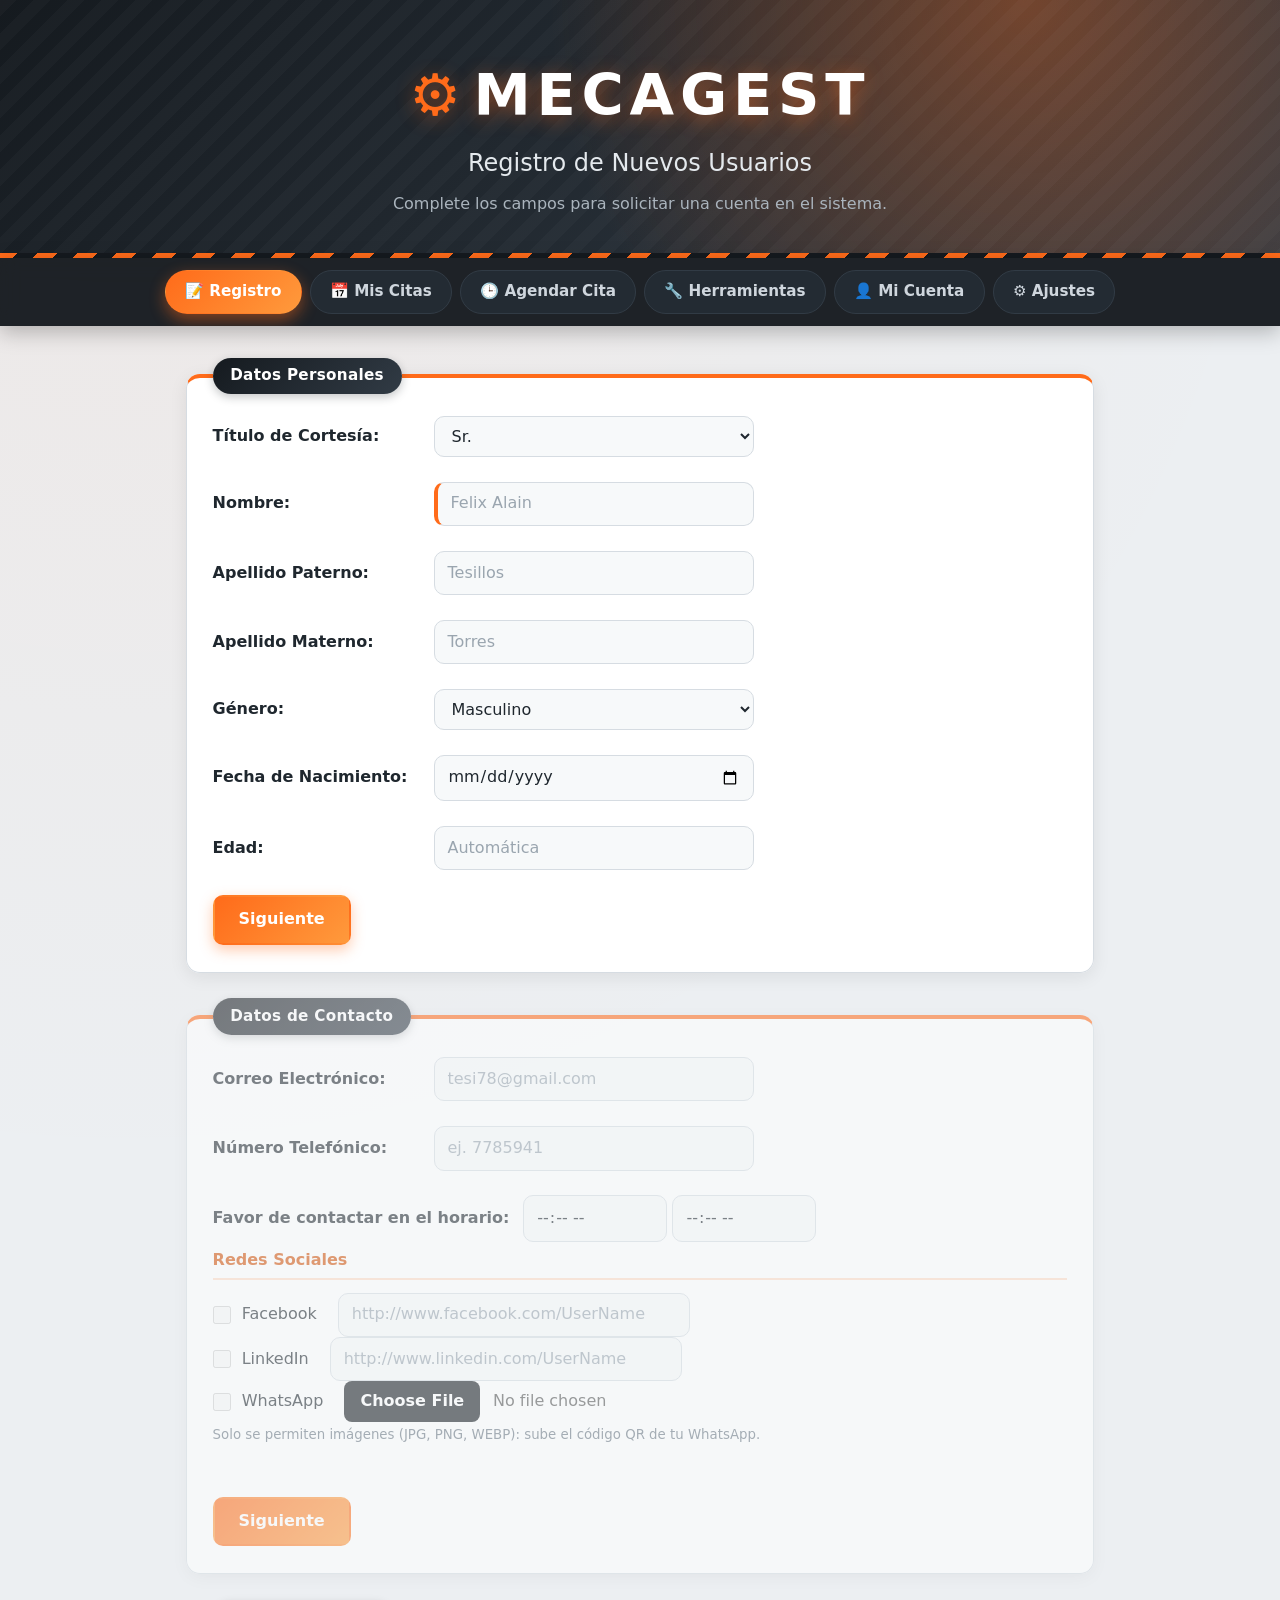
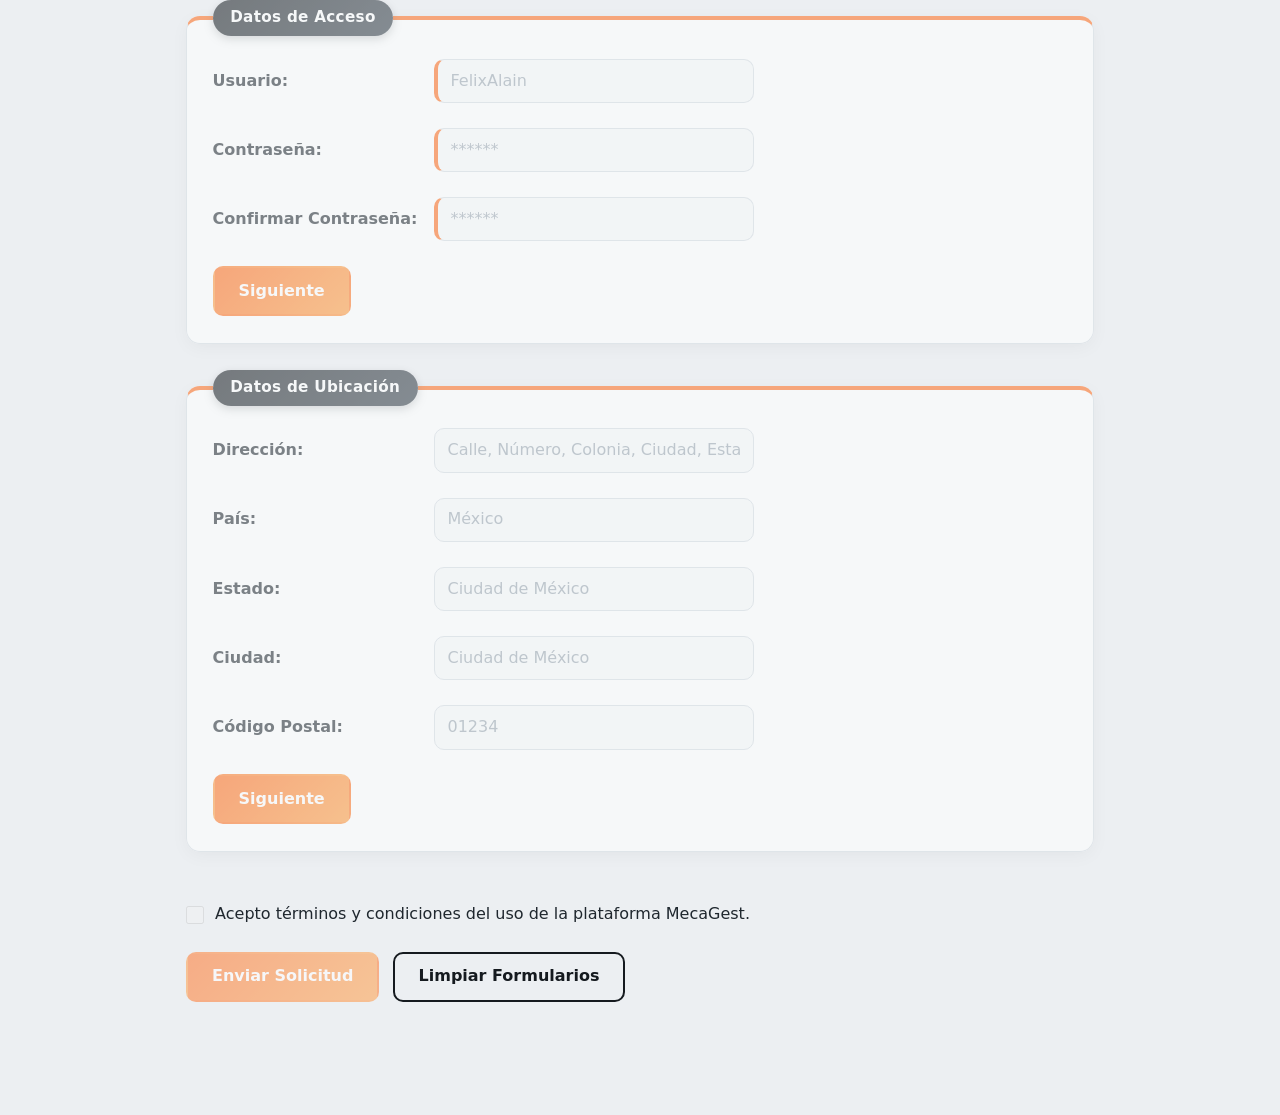
<file: index.html>
<!DOCTYPE html>
<html lang="es">
<head>
    <meta charset="UTF-8">
    <meta name="viewport" content="width=device-width, initial-scale=1.0">
    <title>Felix Alain Tesillos Torres | Portafolio</title>
    <!-- Redirige a registrohorarios.html dentro de la carpeta "Practica04" -->
    <meta http-equiv="refresh" content="0; url=Practica04/registrohorarios.html">
</head>
<body>
    <p>Redirigiendo al portafolio… Si no ocurre automáticamente, haz clic aquí:
        <a href="Practica04/registrohorarios.html">Ir al portafolio</a>
    </p>
</body>
</html>
</file>
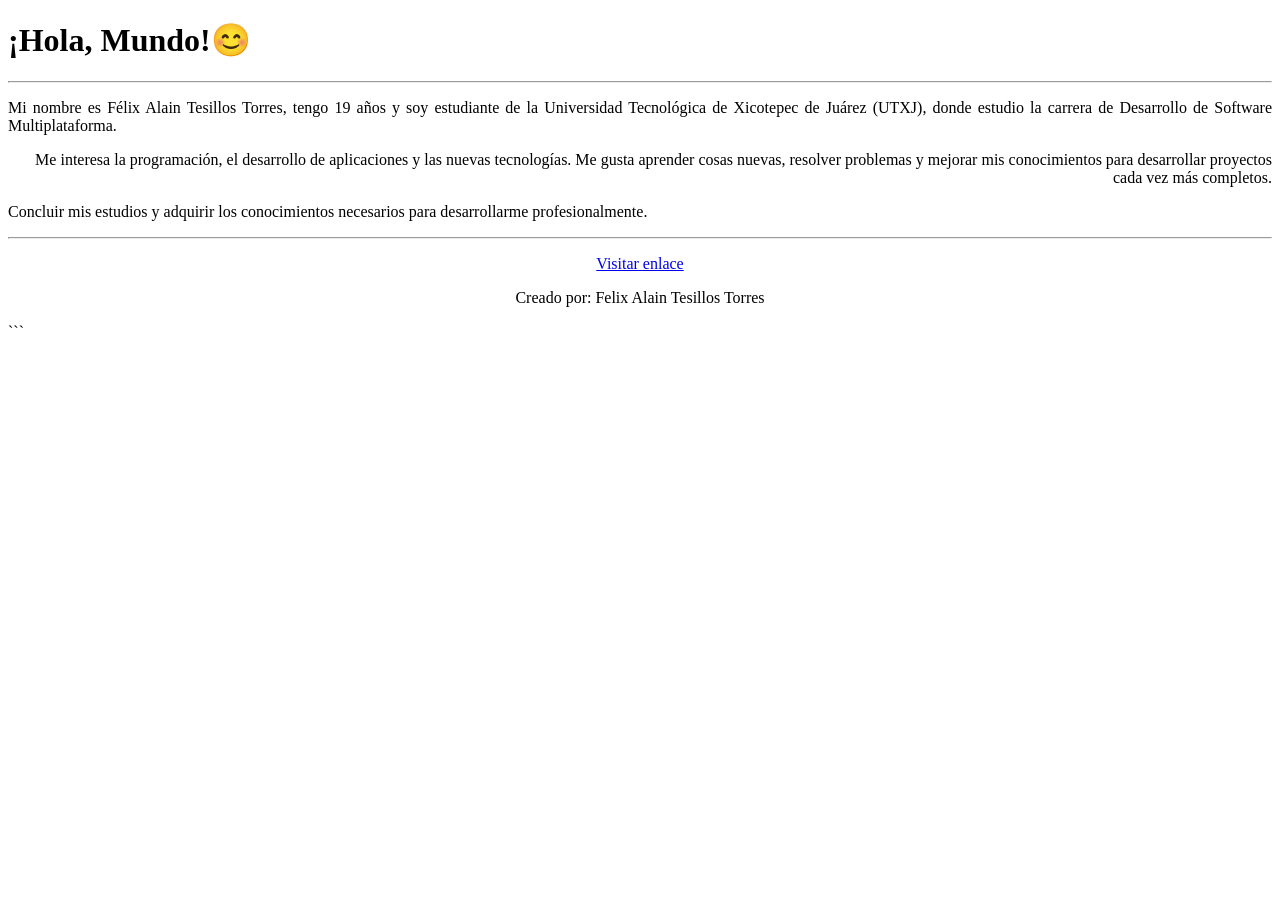
<file: Practica02/HelloWorld.html>
<!DOCTYPE html>
<html lang="es_MX">
<head>
    <meta charset="UTF-8">
    <meta name="viewport" content="width=device-width, initial-scale=1.0">
    <title>Mi primer pagina web</title>
    <link rel="icon" type="image/x-icon" href="superheroe.png">
</head>

<body>

    <h1>¡Hola, Mundo!😊</h1>

    <!-- Línea divisora superior -->
    <hr>

    <p style="text-align: justify;">
       Mi nombre es Félix Alain Tesillos Torres, tengo 19 años y soy estudiante de la Universidad Tecnológica de Xicotepec de Juárez (UTXJ), donde estudio la carrera de Desarrollo de Software Multiplataforma.
    </p>

    <p style="text-align: right;">
       Me interesa la programación, el desarrollo de aplicaciones y las nuevas tecnologías. Me gusta aprender cosas nuevas, resolver problemas y mejorar mis conocimientos para desarrollar proyectos cada vez más completos.
    </p>

    <p style="text-align: justify;">
       Concluir mis estudios y adquirir los conocimientos necesarios para desarrollarme profesionalmente.
    </p>

    <!-- Línea divisora inferior -->
    <hr>

    <footer style="text-align: center;">
        <p>
            <a href="https://github.com/Alainn-te/Practicas_Aplicaciones_Web_251009">
                Visitar enlace
            </a>
        </p>

        <p>Creado por: Felix Alain Tesillos Torres</p>
    </footer>

</body>
</html>
```
</file>
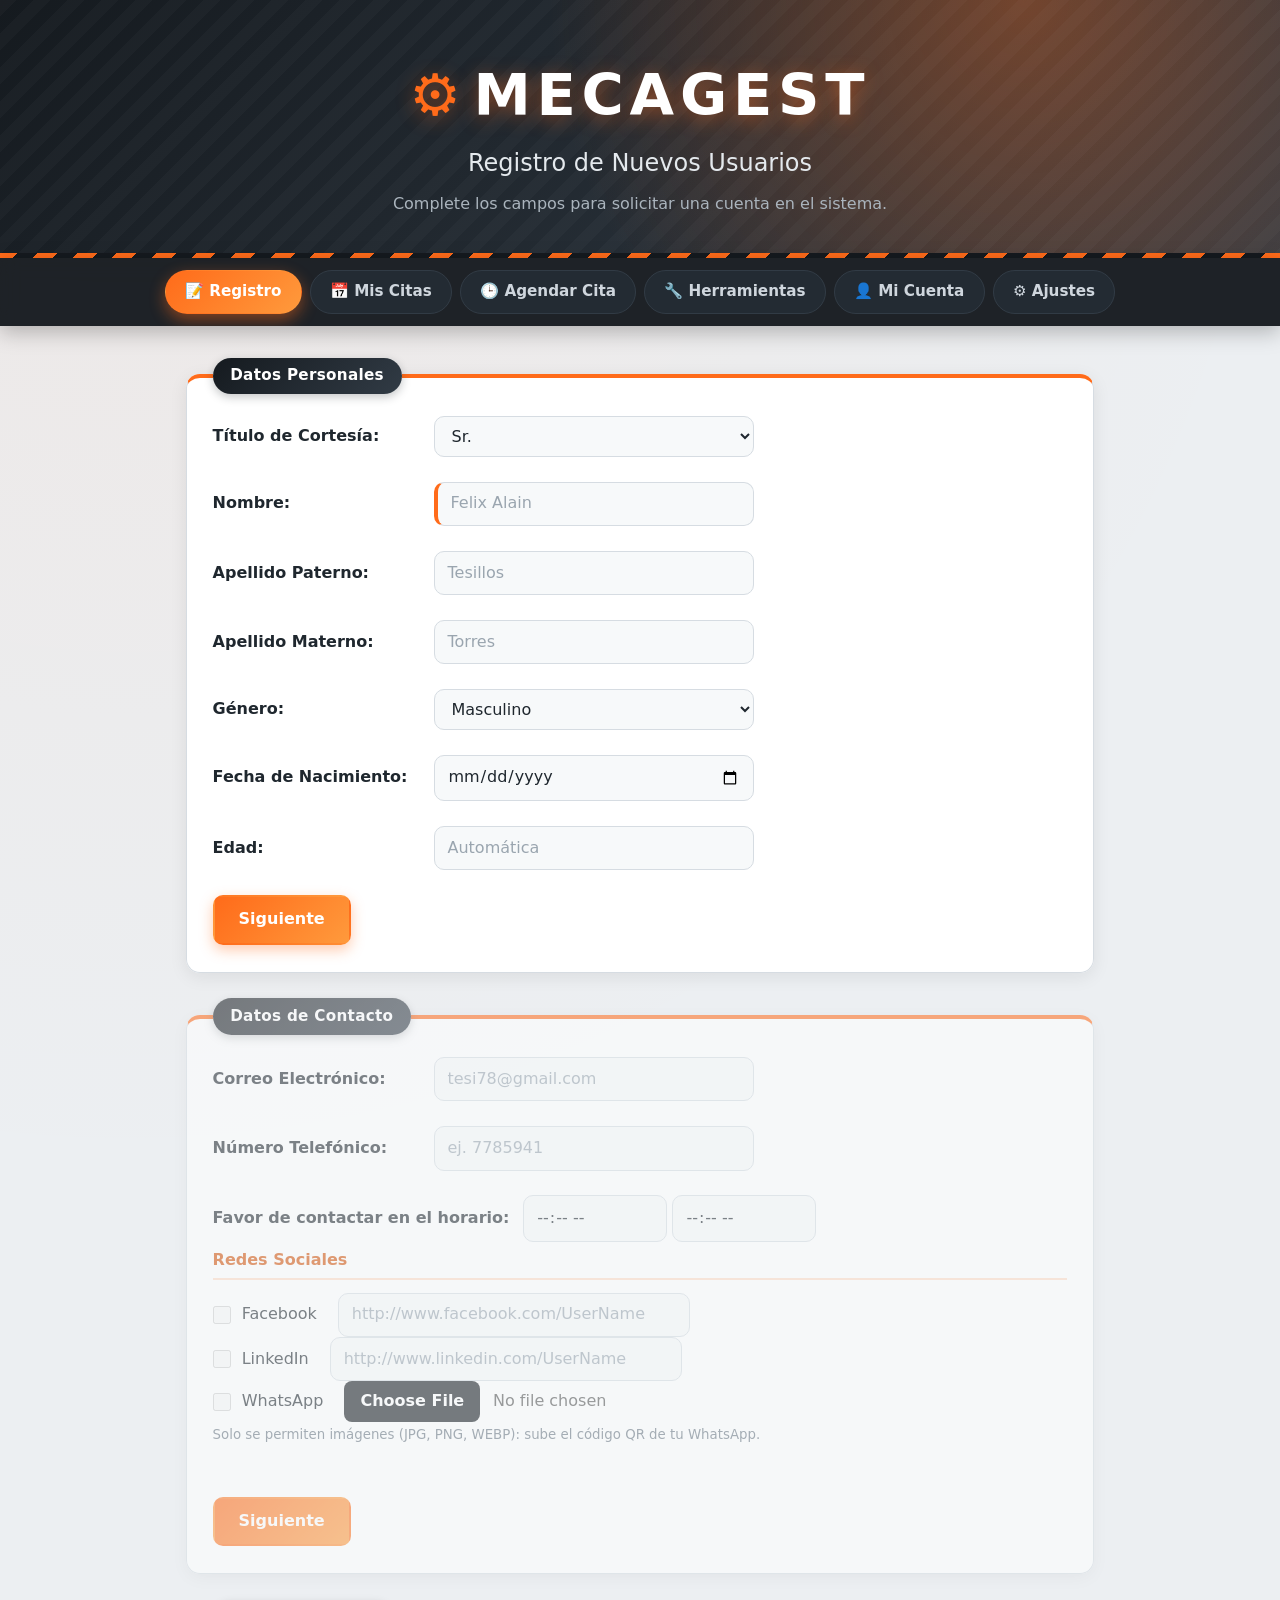
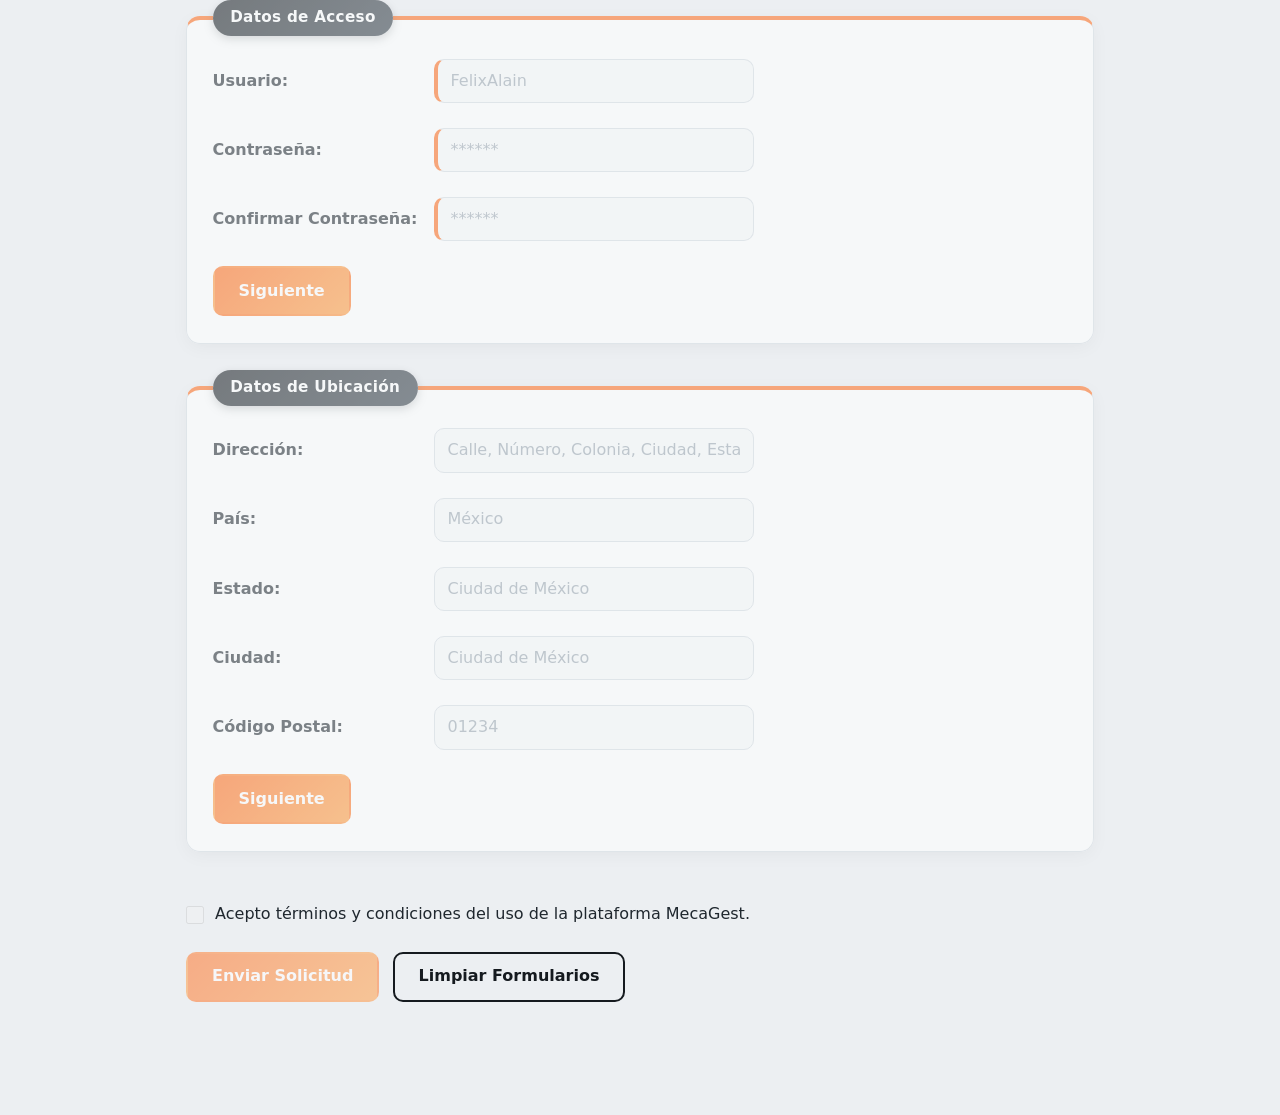
<file: Practica04/registrohorarios.html>
<!DOCTYPE html>
<html lang="es">
<head>
    <meta charset="UTF-8">
    <meta name="viewport" content="width=device-width, initial-scale=1.0">
    <title>MecaGest: Formulario de Registro de Nuevos Usuarios</title>
    <link rel="stylesheet" href="styless/stylemeca.css">
    <script src="domicilios.js" defer></script>
    <script src="registroscript.js" defer>
     </script>
</head>
<body>

    <!-- Controles del menú (solo CSS, sin JavaScript) -->
    <input type="radio" name="menu" id="tab-registro" class="tab-radio" checked>
    <input type="radio" name="menu" id="tab-citas" class="tab-radio">
    <input type="radio" name="menu" id="tab-agendar" class="tab-radio">
    <input type="radio" name="menu" id="tab-herramientas" class="tab-radio">
    <input type="radio" name="menu" id="tab-cuenta" class="tab-radio">
    <input type="radio" name="menu" id="tab-ajustes" class="tab-radio">

    <header>
        <h1>MecaGest</h1>
        <h2>Registro de Nuevos Usuarios</h2>
        <p>Complete los campos para solicitar una cuenta en el sistema.</p>
    </header>

    <nav class="menu" aria-label="Menú principal">
        <div class="menu-inner">
            <label for="tab-registro" class="menu-btn">📝 Registro</label>
            <label for="tab-citas" class="menu-btn">📅 Mis Citas</label>
            <label for="tab-agendar" class="menu-btn">🕒 Agendar Cita</label>
            <label for="tab-herramientas" class="menu-btn">🔧 Herramientas</label>
            <label for="tab-cuenta" class="menu-btn">👤 Mi Cuenta</label>
            <label for="tab-ajustes" class="menu-btn">⚙️ Ajustes</label>
        </div>
    </nav>

    <main>
        <form action="" method="post" id="registro" class="panel">
            <fieldset>
                <legend>Datos Personales</legend>
                <label for="tituloCortesia">Título de Cortesía:</label>
                <select id="tituloCortesia">
                    <option>Sr.</option>
                    <option>Sra.</option>
                    <option>Stra.</option>
                    <option>Ing.</option>
                    <option>Lic.</option>
                    <option>Mtr.</option>
                    <option>Ninguno de los anteriores</option>
                </select>
                <br>
                <br>
                <label for="nombre">Nombre:</label>
                <input type="text" id="nombre" placeholder="Felix Alain" required>
                <br>
                <br>
                <label for="apPaterno">Apellido Paterno:</label>
                <input type="text" id="apPaterno" placeholder="Tesillos">
                <br>
                <br>
            <label for="apMaterno">Apellido Materno:</label>
            <input type="text" id="apMaterno" placeholder="Torres">
            <br>
            <br>
            <label for="genero">Género:</label>
            <select id="genero">
                <option value="M">Masculino</option>
                <option value="F">Femenino</option>
                <option value="X">Prefiero no decirlo</option>
            </select>
            <br>
            <br>
            <label for="fechaNacimiento">Fecha de Nacimiento:</label>
            <input type="date" id="fechaNacimiento">
            <br>
            <br>
            <label for="edad">Edad:</label>
            <input type="text" id="edad" placeholder="Automática" readonly>
            <br>
            <br>
            <button type="button" id="btnSiguiente1" class="btn-siguiente">Siguiente</button>
            </fieldset>

            <fieldset>
                <legend>Datos de Contacto</legend>
                <label for="email">Correo Electrónico:</label>
                <input type="email" id="email" placeholder="tesi78@gmail.com">
                <br>
                <br>
                <label for="numeroTelefonico">Número Telefónico:</label>
                <input type="tel" id="numeroTelefonico" placeholder="ej. 7785941">
                <br>
                <br>
                <label for="horarioContactoInicio">Favor de contactar en el horario:</label>
                <input type="time" id="horarioContactoInicio" placeholder="09:00">
                <input type="time" id="horarioContactoFin" placeholder="18:00">
                <br>      
                <h4> Redes Sociales </h4>
                <input type="checkbox" id="chkFacebook">
                <label for="chkFacebook">Facebook</label>
                <input type="url" id="urlFacebook" placeholder="http://www.facebook.com/UserName">
                <br>
                <input type="checkbox" id="chkLinkedin">
                <label for="chkLinkedin">LinkedIn</label>
                <input type="url" id="urlLinkedin" placeholder="http://www.linkedin.com/UserName">
                <br>
                <input type="checkbox" id="chkWhatsapp">
                <label for="chkWhatsapp">WhatsApp</label>
                <input type="file" id="qrWhatsapp" accept="image/*">
                <br>
                <small id="ayudaQrWhatsapp">Solo se permiten imágenes (JPG, PNG, WEBP): sube el código QR de tu WhatsApp.</small>
                <br>
                <img id="previewQrWhatsapp" alt="Vista previa del código QR de WhatsApp" hidden>
            <br>
            <br>
            <button type="button" id="btnSiguiente2" class="btn-siguiente">Siguiente</button>
            </fieldset>

            <fieldset>
                <legend>Datos de Acceso</legend>
                <label for="usuario">Usuario:</label>
                <input type="text" id="usuario" placeholder="FelixAlain" required>
                <br>
                <br>
                <label for="contraseña">Contraseña:</label>
                <input type="password" id="contraseña" placeholder="******" required>
                <br>
                <br>
                <label for="confirmarContraseña">Confirmar Contraseña:</label>
                <input type="password" id="confirmarContraseña" placeholder="******" required>
            <br>
            <br>
            <button type="button" id="btnSiguiente3" class="btn-siguiente">Siguiente</button>
            </fieldset>

            <fieldset>
                <legend>Datos de Ubicación</legend>
                <label for="direccion">Dirección:</label>
                <input type="text" id="direccion" placeholder="Calle, Número, Colonia, Ciudad, Estado, Código Postal">
                <br>
                <br>
                <label for="pais">País:</label>
                <input type="text" id="pais" placeholder="México">
                <br>
                <br>
                <label for="estado">Estado:</label>
                <input type="text" id="estado" placeholder="Ciudad de México">
                <br>
                <br>
                <label for="ciudad">Ciudad:</label>
                <input type="text" id="ciudad" placeholder="Ciudad de México">
                <br>
                <br>
                <label for="codigoPostal">Código Postal:</label>
                <input type="text" id="codigoPostal" placeholder="01234">
            <br>
            <br>
            <button type="button" id="btnSiguiente4" class="btn-siguiente">Siguiente</button>
            </fieldset>
            <br>
            <input type="checkbox" value="validado"> Acepto términos y condiciones del uso de la plataforma MecaGest.
            <br>
            <br>
            <input type="submit" value="Enviar Solicitud">
            <input type="reset" value="Limpiar Formularios">
        

        </form>


        <br>
        <br>
        <form> <!--Elementos que usaremos mas adelante-->

        <div id="citas" class="panel">
<fieldset>
    <legend>Visualización de Citas:</legend>
    
    <div style="margin-bottom: 10px;">
        <label for="mesCitas">Por favor elige un mes:</label>
        <input type="month" id="mesCitas">
    </div>

    <div style="margin-bottom: 10px;">
        <label for="semanaCitas">O por favor elige una semana:</label>
        <input type="week" id="semanaCitas">
    </div>

    <button id="verCitas">Ver Citas</button>
</fieldset>
                <br>
                <br>
                <h4>Las citas programadas para el mes elegido son:</h4>
                <br>
                <br>
                <table style="border: 1px solid black">
                    <tr>
                        <th style="border: 1px solid black">No.</th>
                        <th style="border: 1px solid black">Nombre</th>
                        <th style="border: 1px solid black">Descripción</th>
                        <th style="border: 1px solid black">Fecha Programada</th>
                        <th style="border: 1px solid black">Estatus Actual</th>
                    </tr>

                    <tr>
                        <td style="border: 1px solid black">1.</td>
                        <td style="border: 1px solid black">Cita de entrega de unidad reparada con el cliente: Mauricio Mejía, Unidad: Volkswagen, Jetta 2020</td>
                        <td style="border: 1px solid black">Se realizó un cambio de bujías, la unidad esta lista para entrega.</td>
                        <td style="border: 1px solid black">10 de Octubre de 2026</td>
                        <td style="border: 1px solid black">Atendida</td>
                    </tr>

                    <tr>
                        <td style="border: 1px solid black">2.</td>
                        <td style="border: 1px solid black">Cita de valoración con el cliente: Felix Alain, Unidad: Renault, Duster 2014</td>
                        <td style="border: 1px solid black">El cliente solicita una revisión del cuerpo de acelaración de la unidad para posible mantenimiento correctivo.</td>
                        <td style="border: 1px solid black">26 de Octubre de 2026</td>
                        <td style="border: 1px solid black">Programada</td>
                    </tr>

                    <tr>
                        <td style="border: 1px solid black">3.</td>
                        <td style="border: 1px solid black">Cita de revisión con el cliente: Mauricio Mejía, Unidad: Volkswagen, Jetta 2020</td>
                        <td style="border: 1px solid black">A la unidad se le hicieron cambios de bujías, pero el cliente reporta un sonido extraño.</td>
                        <td style="border: 1px solid black">17 de Octubre de 2026</td>
                        <td style="border: 1px solid black">Programada</td>
                    </tr>

                    <tr>
                        <td style="border: 1px solid black">4.</td>
                        <td style="border: 1px solid black">Cita de valoración con la cliente: Alejandra Romero, Unidad: Toyota, Hilux 2012</td>
                        <td style="border: 1px solid black">El cliente solicita una revisión del cuerpo de acelaración de la unidad para posible mantenimiento correctivo.</td>
                        <td style="border: 1px solid black">16 de Octubre de 2026</td>
                        <td style="border: 1px solid black">Cancelada</td>
                    </tr>

                    <tr>
                        <td style="border: 1px solid black">5.</td>
                        <td style="border: 1px solid black">Cita de valoración con la cliente: Alejandra Romero, Unidad: Toyota, Hilux 2012</td>
                        <td style="border: 1px solid black">El cliente solicita una revisión del cuerpo de acelaración de la unidad para posible mantenimiento correctivo.</td>
                        <td style="border: 1px solid black">20 de Octubre de 2026</td>
                        <td style="border: 1px solid black">Reprogramada</td>
                    </tr>
                </table>
            </fieldset>
        </div>

        <div id="ajustes" class="panel">
            <fieldset>
    <legend>Configuraciones de la interfaz y sonido:</legend>
    
    <label for="fontColor">Color de fuente:</label>
    <input type="color" id="fontColor">
    <br>
    <br>
    <label for="backgroundColor">Color de fondo:</label>
    <input type="color" id="backgroundColor" value="#cccccc">
    <br>
    <br>
    <label for="volumenControl">Volumen de sonido:</label>
    <input type="range" id="volumenControl" min="0" max="100" value="50">
    <button type="button" id="btnSilenciar">Silenciar</button>
</fieldset>
        </div>

        <div id="cuenta" class="panel">
            <fieldset>
              <legend>Configuracion de mi cuenta/perfil: </legend>
              <label for="userPhoto">Foto de perfil:</label>
              <input type="file" id="userPhoto" accept="image/*">
             
              <br>
              <input type="hidden" id="userId" value="251009">
              <br>
               <input type="image" id="userPhotoPreview" src="assets/images/next.gif" style="height: 70px; width: 100px;">
            </fieldset>
            <fieldset>
              <legend> Datos fiscales:</legend>
              <label for="rfc">Registro Federal de Contribuyentes (RFC):</label>
              <input type="text" id="rfc" maxlength="13" placeholder="RaHL000000X">
              <br>
              <label for="fiscalSituacion">Constancia de situacion fiscal: </label>
              <input type="file" id="fiscalSituacion" accept=".pdf">
              <input type="hidden" id="userID" value="251009">

            </fieldset>
        </div>

        <div id="agendar" class="panel">
       <fieldset>
             <legend>Solicitud de cita: </legend>
             <label for="dateAppoiment">Fecha de la cita:</label>
             <input type="datetime-local" id="dateAppoiment">
             <br>
             <label for="locations">Elige la sucursal: </label>
             <input list="locationsList" id="locations" placeholder="Busca tu sucursal preferida..">
             <datalist id="locationsList">
                <option>Xicotepec, Centro</option>
                <option>Xicotepec, Tabacal</option>
                <option>San isidro , Tierra Negra</option>
                <option>Necaxa, Canaditas</option>
                <option>Huauchinango, Petrolera 1</option>
             </datalist>
             <label for="descriptionText">Descripcion de la cita: </label>
             <textarea id="descriptionText"></textarea>
             <br>
             <button type="button" id="btnAgendarCita">Agendar cita</button>
       </fieldset>
        </div>

        <div id="herramientas" class="panel">
      <fieldset>
                <legend>Solicitud de Herramientas para servicio Mecanico: </legend>
                <label for="toolName">Elige la pieza: </label>
                <input type="checkbox" id="chkHerramienta" name="tipoItem" value="herramienta">
        <label for="chkHerramienta">Herramienta</label>
        
        <input type="checkbox" id="chkRefaccion" name="tipoItem" value="refaccion" style="margin-left: 15px;">
        <label for="chkRefaccion">Refacción</label>
                <select id="toolName">
                    <optgroup label="Piezas de Motor">
                        <option value="Bujía">Bujía</option>
                        <option value="filtro_aceite">Filtro de aceite</option>
                        <option value="banda_distribucion">Banda de distribución</option>
                    </optgroup>

                    <optgroup label="Piezas de Transmisión">
                        <option value="disco_embrague">Disco de Embrague</option>
                        <option value="junta_homocinetica">Junta Homocinética</option>
                        <option value="semieje">Semieje de Transmisión</option>
                    </optgroup>

                    <optgroup label="Piezas de Suspension">
                        <option value="amortiguador">Amortiguador</option>
                        <option value="rotula">Rótula de Suspensión</option>
                    </optgroup>

                    <optgroup label="Llaves y Herramientas Especializadas">
                        <option value="llave_combinada">Llave Combinada</option>
                        <option value="llave_torx">Llave Torx</option>
                        <option value="llave_dinamometrica">Llave Dinamometrica</option>
                        <option value="extractor_poleas">Extractor de Poleas</option>
                        <option value="compresor_resortes">Compresor de Resortes</option>
                        <option value="scanner_obd2">Escáner automotriz OBD-II</option>
                    </optgroup>
                </select>
                <label for="toolQuantity">Cantidad: </label>
                <input type="number" id="toolQuantity" min="1" max="10">
                <button id="requestTool">Solicitar Herramienta</button>
                <br>
            </fieldset>
            <table border="1" style="border-collapse: collapse; width: 600px; margin: 0; text-align: center;">
 <thead>
    <tr>
      <th colspan="5">Herramientas para la orden de servicio</th>
    </tr>
    <tr>
      <th>No.</th>
      <th>Herramienta</th>
      <th>Categoría</th>
      <th>Cantidad</th>
      <th>Unidad</th>
    </tr>
 </thead>
 <tbody>
    <tr>
      <td>1</td>
      <td>Llave combinada</td>
      <td>Herramienta manual</td>
      <td>4</td>
      <td>Piezas</td>
    </tr>
    <tr>
      <td>2</td>
      <td>Llave dinamométrica</td>
      <td>Herramienta especializada</td>
      <td>2</td>
      <td>Piezas</td>
    </tr>
    <tr>
      <td>3</td>
      <td>Extractor de poleas</td>
      <td>Herramienta especializada</td>
      <td>1</td>
      <td>Juego</td>
    </tr>
    <tr>
      <td>4</td>
      <td>Llave Torx</td>
      <td>Herramienta manual</td>
      <td>3</td>
      <td>Juegos</td>
    </tr>
 </tbody>
 <tfoot>
    <tr>
      <td colspan="3" style="text-align: right; font-weight: bold;">Total de unidades</td>
      <td>10</td>
      <td>-</td>
    </tr>
 </tfoot>
</table>
        </div>

        </form>
    </main>
    
</body>
</html>
</file>
<file: Practica04/styless/stylemeca.css>
/* ==========================================================
   MecaGest – Estilos (taller mecánico, look profesional)
   Menú por secciones 100% CSS (radio + label), sin JavaScript
   ========================================================== */

:root {
  --dark: #151a1f;
  --dark-2: #232b33;
  --dark-3: #313b45;
  --accent: #ff6b1a;
  --accent-2: #ff9a3c;
  --accent-dark: #d4530a;
  --bg: #eceff2;
  --card: #ffffff;
  --border: #d6dce2;
  --text: #1f272e;
  --muted: #6b7783;
  --radius: 14px;
  --shadow: 0 4px 18px rgba(21, 26, 31, 0.08);
  --shadow-lg: 0 10px 30px rgba(21, 26, 31, 0.15);
}

*,
*::before,
*::after {
  box-sizing: border-box;
}

html {
  scroll-behavior: smooth;
}

body {
  margin: 0;
  font-family: "Segoe UI", system-ui, -apple-system, Roboto, "Helvetica Neue", Arial, sans-serif;
  font-size: 16px;
  line-height: 1.55;
  color: var(--text);
  background:
    radial-gradient(circle at 10% 0%, rgba(255, 107, 26, 0.06), transparent 40%),
    var(--bg);
  min-height: 100vh;
}

/* ---------- Controles ocultos del menú ---------- */
input.tab-radio {
  position: absolute;
  opacity: 0;
  width: 1px;
  height: 1px;
  margin: 0;
  pointer-events: none;
}

/* ---------- Encabezado (hero) ---------- */
header {
  position: relative;
  overflow: hidden;
  text-align: center;
  color: #fff;
  padding: 3.2rem 1rem 2.6rem;
  background:
    repeating-linear-gradient(135deg, rgba(255, 255, 255, 0.025) 0 12px, transparent 12px 24px),
    radial-gradient(circle at 80% 0%, rgba(255, 107, 26, 0.35), transparent 45%),
    linear-gradient(135deg, var(--dark), var(--dark-3));
}

header::after {
  content: "";
  position: absolute;
  left: 0;
  right: 0;
  bottom: 0;
  height: 5px;
  background: repeating-linear-gradient(-45deg, var(--accent) 0 14px, var(--dark) 14px 28px);
}

header h1 {
  margin: 0;
  font-size: clamp(2.2rem, 7vw, 3.6rem);
  font-weight: 800;
  letter-spacing: 0.1em;
  text-transform: uppercase;
  text-shadow: 0 4px 20px rgba(255, 107, 26, 0.45);
}

header h1::before {
  content: "⚙";
  display: inline-block;
  color: var(--accent);
  margin-right: 0.4rem;
}

header h2 {
  margin: 0.3rem 0 0.6rem;
  font-size: clamp(1.1rem, 3vw, 1.5rem);
  font-weight: 400;
  color: #e4e9ed;
}

header p {
  margin: 0;
  color: #aab4bd;
}

/* ---------- Menú de navegación ---------- */
.menu {
  position: sticky;
  top: 0;
  z-index: 50;
  background: rgba(21, 26, 31, 0.96);
  backdrop-filter: blur(8px);
  box-shadow: 0 6px 20px rgba(0, 0, 0, 0.25);
}

.menu-inner {
  display: flex;
  justify-content: center;
  gap: 0.5rem;
  max-width: 1040px;
  margin: 0 auto;
  padding: 0.7rem 1rem;
  overflow-x: auto;
  scrollbar-width: thin;
}

.menu .menu-btn {
  flex: 0 0 auto;
  display: inline-block;
  min-width: 0;
  margin: 0;
  padding: 0.6rem 1.2rem;
  font-size: 0.95rem;
  font-weight: 600;
  color: #cfd6dd;
  background: var(--dark-2);
  border: 1px solid var(--dark-3);
  border-radius: 999px;
  cursor: pointer;
  user-select: none;
  white-space: nowrap;
  transition: transform 0.15s, background 0.2s, color 0.2s, box-shadow 0.2s, border-color 0.2s;
}

.menu .menu-btn:hover {
  color: #fff;
  background: var(--dark-3);
  border-color: var(--accent);
  transform: translateY(-2px);
}

/* Botón activo */
#tab-registro:checked ~ .menu label[for="tab-registro"],
#tab-citas:checked ~ .menu label[for="tab-citas"],
#tab-agendar:checked ~ .menu label[for="tab-agendar"],
#tab-herramientas:checked ~ .menu label[for="tab-herramientas"],
#tab-cuenta:checked ~ .menu label[for="tab-cuenta"],
#tab-ajustes:checked ~ .menu label[for="tab-ajustes"] {
  color: #fff;
  background: linear-gradient(135deg, var(--accent), var(--accent-2));
  border-color: transparent;
  box-shadow: 0 6px 16px rgba(255, 107, 26, 0.45);
}

/* Foco con teclado */
#tab-registro:focus-visible ~ .menu label[for="tab-registro"],
#tab-citas:focus-visible ~ .menu label[for="tab-citas"],
#tab-agendar:focus-visible ~ .menu label[for="tab-agendar"],
#tab-herramientas:focus-visible ~ .menu label[for="tab-herramientas"],
#tab-cuenta:focus-visible ~ .menu label[for="tab-cuenta"],
#tab-ajustes:focus-visible ~ .menu label[for="tab-ajustes"] {
  outline: 3px solid #fff;
  outline-offset: 2px;
}

/* ---------- Contenedor y paneles ---------- */
main {
  max-width: 940px;
  margin: 0 auto;
  padding: 2rem 1rem 4rem;
}

form {
  margin: 0;
}

main br {
  line-height: 0.6;
}

/* Todas las secciones ocultas por defecto */
.panel {
  display: none;
}

/* Solo se muestra la sección elegida en el menú */
#tab-registro:checked ~ main #registro,
#tab-citas:checked ~ main #citas,
#tab-agendar:checked ~ main #agendar,
#tab-herramientas:checked ~ main #herramientas,
#tab-cuenta:checked ~ main #cuenta,
#tab-ajustes:checked ~ main #ajustes {
  display: block;
  animation: aparecer 0.4s ease both;
}

@keyframes aparecer {
  from {
    opacity: 0;
    transform: translateY(14px);
  }
  to {
    opacity: 1;
    transform: translateY(0);
  }
}

/* ---------- Tarjetas (fieldset) ---------- */
fieldset {
  position: relative;
  background: var(--card);
  border: 1px solid var(--border);
  border-top: 4px solid var(--accent);
  border-radius: var(--radius);
  box-shadow: var(--shadow);
  margin: 0 0 1.6rem;
  padding: 1.4rem 1.6rem 1.7rem;
  min-width: 0;
  transition: box-shadow 0.2s, transform 0.2s;
}

fieldset:hover {
  box-shadow: var(--shadow-lg);
}

legend {
  background: linear-gradient(135deg, var(--dark), var(--dark-3));
  color: #fff;
  font-weight: 700;
  font-size: 0.95rem;
  letter-spacing: 0.02em;
  padding: 0.4rem 1.1rem;
  border-radius: 999px;
  box-shadow: 0 3px 10px rgba(21, 26, 31, 0.25);
}

fieldset h4 {
  margin: 0.4rem 0 0.8rem;
  padding-bottom: 0.3rem;
  color: var(--accent-dark);
  font-size: 1rem;
  border-bottom: 2px solid rgba(255, 107, 26, 0.25);
}

#citas > h4,
#citas h4 {
  margin: 0.2rem 0 0.8rem;
  color: var(--dark);
  font-size: 1.05rem;
}

/* ---------- Etiquetas ---------- */
label {
  font-weight: 600;
  color: var(--text);
}

label[for] {
  display: inline-block;
  min-width: 13rem;
  margin-right: 0.5rem;
  vertical-align: middle;
}

input[type="checkbox"] + label,
input[type="radio"] + label {
  min-width: 0;
  font-weight: 500;
  margin-right: 1rem;
}

/* ---------- Campos ---------- */
input:not([type]),
input[type="text"],
input[type="email"],
input[type="tel"],
input[type="url"],
input[type="password"],
input[type="date"],
input[type="time"],
input[type="datetime-local"],
input[type="month"],
input[type="week"],
input[type="number"],
select,
textarea {
  font: inherit;
  color: var(--text);
  background: #f7f9fa;
  border: 1.5px solid var(--border);
  border-radius: 10px;
  padding: 0.55rem 0.8rem;
  width: min(100%, 20rem);
  vertical-align: middle;
  transition: border-color 0.15s, box-shadow 0.15s, background 0.15s;
}

input[type="time"] {
  width: 9rem;
}

input[type="number"] {
  width: 6rem;
}

input[type="url"] {
  width: min(100%, 22rem);
}

textarea {
  display: block;
  width: 100%;
  min-height: 7rem;
  margin-top: 0.5rem;
  resize: vertical;
}

input::placeholder,
textarea::placeholder {
  color: #9aa5af;
}

input:hover,
select:hover,
textarea:hover {
  border-color: #b5bfc9;
}

input:focus,
select:focus,
textarea:focus {
  outline: none;
  background: #fff;
  border-color: var(--accent);
  box-shadow: 0 0 0 4px rgba(255, 107, 26, 0.2);
}

input:required {
  border-left: 4px solid var(--accent);
}

/* ---------- Casillas, color, rango, archivos ---------- */
input[type="checkbox"],
input[type="radio"] {
  width: 1.15rem;
  height: 1.15rem;
  accent-color: var(--accent);
  vertical-align: middle;
  margin: 0 0.35rem 0 0;
}

input[type="color"] {
  width: 3.4rem;
  height: 2.3rem;
  padding: 0.15rem;
  border: 1.5px solid var(--border);
  border-radius: 10px;
  background: #fff;
  cursor: pointer;
  vertical-align: middle;
}

input[type="range"] {
  accent-color: var(--accent);
  width: min(100%, 14rem);
  vertical-align: middle;
}

input[type="file"] {
  font: inherit;
  max-width: 100%;
  vertical-align: middle;
}

input[type="file"]::file-selector-button {
  font: inherit;
  font-weight: 600;
  background: var(--dark);
  color: #fff;
  border: 0;
  border-radius: 8px;
  padding: 0.5rem 1rem;
  margin-right: 0.8rem;
  cursor: pointer;
  transition: background 0.15s;
}

input[type="file"]::file-selector-button:hover {
  background: var(--accent);
}

input[type="image"] {
  border-radius: 12px;
  border: 3px solid var(--border);
  object-fit: cover;
  vertical-align: middle;
  box-shadow: var(--shadow);
}

/* ---------- Botones ---------- */
button,
input[type="submit"],
input[type="reset"] {
  font: inherit;
  font-weight: 700;
  border: 2px solid transparent;
  border-radius: 10px;
  padding: 0.65rem 1.5rem;
  cursor: pointer;
  transition: background 0.15s, color 0.15s, transform 0.1s, box-shadow 0.15s;
}

button,
input[type="submit"] {
  background: linear-gradient(135deg, var(--accent), var(--accent-2));
  color: #fff;
  box-shadow: 0 5px 14px rgba(255, 107, 26, 0.35);
}

button:hover,
input[type="submit"]:hover {
  box-shadow: 0 8px 20px rgba(255, 107, 26, 0.5);
  transform: translateY(-2px);
}

input[type="reset"] {
  background: transparent;
  color: var(--dark);
  border-color: var(--dark);
  margin-left: 0.5rem;
}

input[type="reset"]:hover {
  background: var(--dark);
  color: #fff;
}

button:active,
input[type="submit"]:active,
input[type="reset"]:active {
  transform: translateY(1px);
}

button:focus-visible,
input[type="submit"]:focus-visible,
input[type="reset"]:focus-visible {
  outline: 3px solid rgba(255, 107, 26, 0.5);
  outline-offset: 2px;
}

#btnSilenciar {
  background: var(--dark);
  box-shadow: none;
  padding: 0.45rem 1.1rem;
  margin-left: 0.5rem;
}

#btnSilenciar:hover {
  background: var(--dark-3);
  box-shadow: none;
}

/* ---------- Tablas ----------
   !important porque el HTML trae estilos en línea
   (border: 1px solid black, width: 600px) que no se modifican. */
table {
  display: block;
  overflow-x: auto;
  width: 100% !important;
  max-width: 100%;
  margin: 1rem 0 1.5rem !important;
  border-collapse: collapse !important;
  border: 1px solid var(--border) !important;
  border-radius: var(--radius);
  background: var(--card);
  box-shadow: var(--shadow);
  font-size: 0.95rem;
}

th,
td {
  padding: 0.75rem 0.9rem !important;
  border: 1px solid var(--border) !important;
  text-align: left;
  vertical-align: top;
}

table tr:first-child th,
thead th {
  background: var(--dark);
  color: #fff;
  font-weight: 700;
  border-color: var(--dark-3) !important;
}

thead tr:first-child th[colspan] {
  background: linear-gradient(135deg, var(--accent), var(--accent-2));
  text-align: center !important;
  letter-spacing: 0.04em;
  text-transform: uppercase;
}

table tr:nth-child(even) td {
  background: #f4f6f8;
}

table tr:hover td {
  background: #fff1e6;
}

tfoot td {
  background: var(--dark-2) !important;
  color: #fff;
}

thead th,
tbody td:first-child {
  text-align: center;
}

datalist {
  display: none;
}

/* ---------- Responsivo ---------- */
@media (max-width: 720px) {
  .menu-inner {
    justify-content: flex-start;
    scroll-snap-type: x proximity;
  }

  .menu .menu-btn {
    scroll-snap-align: start;
    padding: 0.55rem 1rem;
    font-size: 0.9rem;
  }
}

@media (max-width: 640px) {
  header {
    padding: 2.4rem 1rem 2rem;
  }

  fieldset {
    padding: 1.1rem 1rem 1.3rem;
  }

  label[for] {
    display: block;
    min-width: 0;
    margin: 0 0 0.25rem;
  }

  input[type="checkbox"] + label,
  input[type="radio"] + label {
    display: inline-block;
  }

  input:not([type]),
  input[type="text"],
  input[type="email"],
  input[type="tel"],
  input[type="url"],
  input[type="password"],
  input[type="date"],
  input[type="datetime-local"],
  input[type="month"],
  input[type="week"],
  select {
    width: 100%;
  }

  input[type="time"] {
    width: calc(50% - 0.3rem);
  }

  input[type="submit"],
  input[type="reset"] {
    width: 100%;
    margin: 0.5rem 0 0;
  }
}

@media (prefers-reduced-motion: reduce) {
  * {
    animation: none !important;
    transition: none !important;
  }
}

/* ==========================================================
   AGREGADO – Registro por pasos y QR de WhatsApp
   ========================================================== */

/* Al avanzar de paso, la tarjeta no queda tapada por el menú fijo */
#registro fieldset {
  scroll-margin-top: 5rem;
}

/* Pasos bloqueados (todavía no se pulsó "Siguiente") */
fieldset:disabled {
  opacity: 0.55;
}

fieldset:disabled:hover {
  box-shadow: var(--shadow);
}

/* Campos o botones deshabilitados dentro de una tarjeta activa
   (URL de redes sin marcar, "Siguiente" de pasos ya completados) */
fieldset:not(:disabled) :is(input, select, textarea, button):disabled {
  opacity: 0.55;
  cursor: not-allowed;
}

/* Botones deshabilitados: sin sombra ni efecto al pasar el cursor */
button:disabled,
input[type="submit"]:disabled {
  cursor: not-allowed;
  box-shadow: none;
}

button:disabled:hover,
input[type="submit"]:disabled:hover {
  transform: none;
  box-shadow: none;
}

input[type="submit"]:disabled,
#registro > input[type="checkbox"]:disabled {
  opacity: 0.5;
}

/* Vista previa del código QR de WhatsApp */
#previewQrWhatsapp {
  max-width: min(100%, 180px);
  height: auto;
  margin-top: 0.5rem;
  border-radius: 12px;
  border: 3px solid var(--border);
  box-shadow: var(--shadow);
}

#previewQrWhatsapp:not([hidden]) {
  display: block;
}

/* Texto de ayuda / error del QR */
#ayudaQrWhatsapp {
  color: var(--muted);
}

#ayudaQrWhatsapp.error {
  color: #c0392b;
  font-weight: 600;
}
</file>
